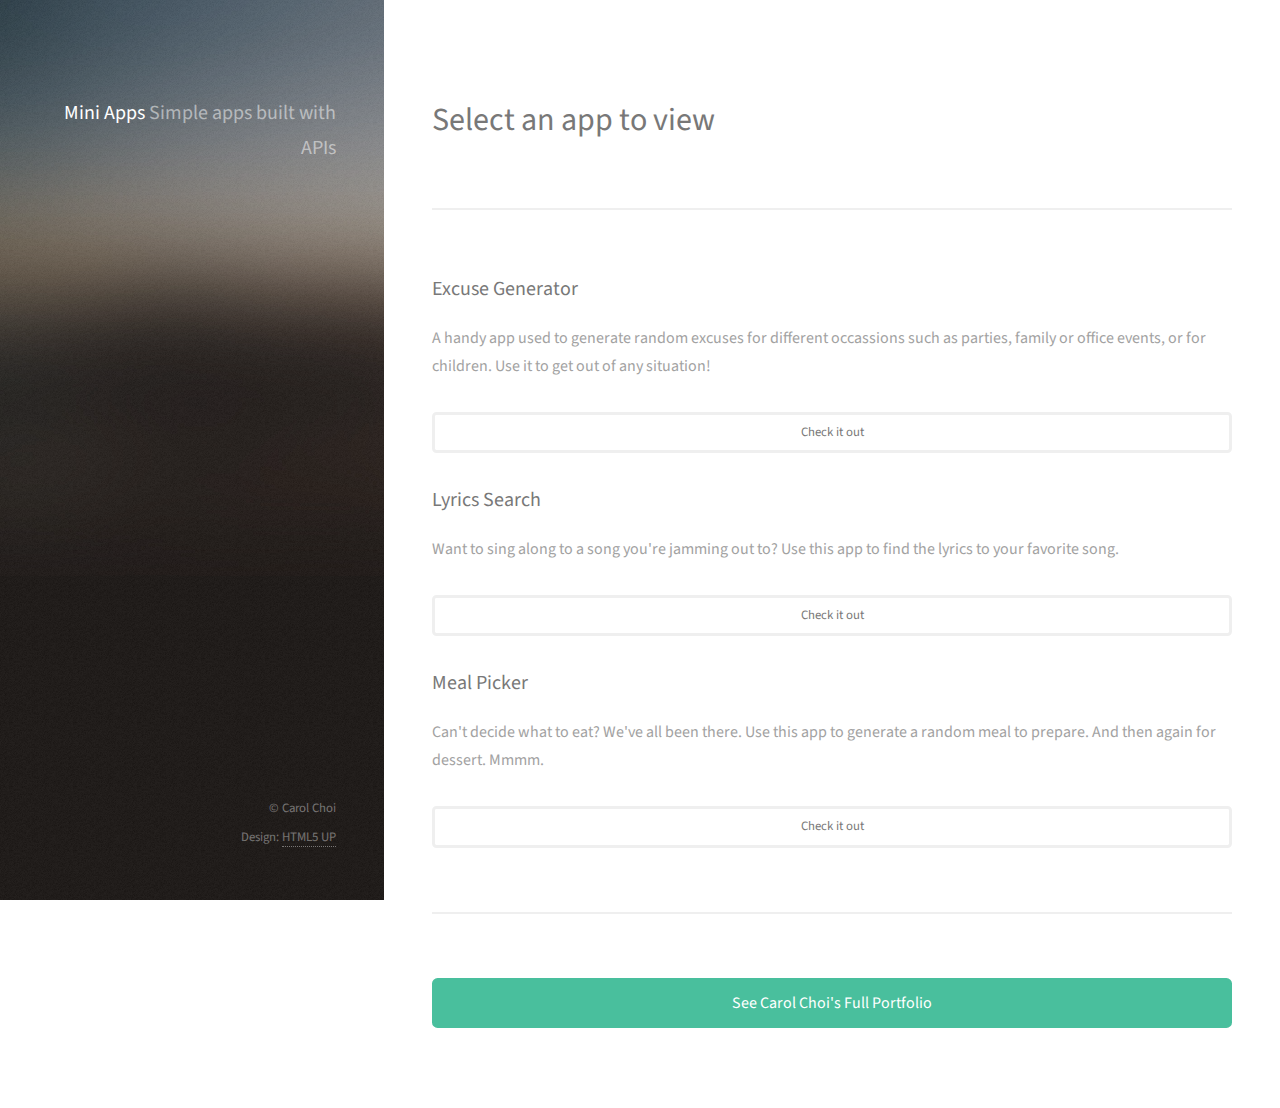
<file: index.html>
<!DOCTYPE HTML>
<!--
	Strata by HTML5 UP
	html5up.net | @ajlkn
	Free for personal and commercial use under the CCA 3.0 license (html5up.net/license)
-->
<html>
	<head>
		<title>Mini Apps</title>
		<meta charset="utf-8" />
		<meta name="viewport" content="width=device-width, initial-scale=1, user-scalable=no" />
		<link rel="stylesheet" href="assets/css/main.css" />
	</head>
	<body class="is-preload">

		<!-- Header -->
			<header id="header">
				<div class="inner">
					<!-- <a href="#" class="image avatar"><img src="images/avatar.jpg" alt="" /></a> -->
					<h1><strong>Mini Apps</strong><br />
						Simple apps built with APIs</h1>
				</div>
			</header>

		<!-- Main -->
			<div id="main">

				<!-- One -->
					<section id="one">
						<header class="major">
							<h2>Select an app to view</h2>
						</header>
					</section>

				<!-- Two -->
					<section id="two">
						<div class="two">
							<header>
								<h3>Excuse Generator</h3>
							</header>
							<p>A handy app used to generate random excuses for different occassions such as parties, family or office events, or for children. Use it to get out of any situation!</p>
							
							<ul class="actions fit">
								<li><a href="excuse-generator.html" class="button small fit">Check it out</a></li>
							</ul>

							<header>
								<h3>Lyrics Search</h3>
							</header>
							<p>Want to sing along to a song you're jamming out to? Use this app to find the lyrics to your favorite song.</p>
							
							<ul class="actions fit">
								<li><a href="lyrics-search.html" class="button small fit">Check it out</a></li>
							</ul>

							<header>
								<h3>Meal Picker</h3>
							</header>
							<p>Can't decide what to eat? We've all been there. Use this app to generate a random meal to prepare. And then again for dessert. Mmmm.</p>
							
							<ul class="actions fit">
								<li><a href="meal-picker.html" class="button small fit">Check it out</a></li>
							</ul>
							
							<!-- <article class="col-6 col-12-xsmall work-item">
								<a href="images/fulls/01.jpg" class="image fit thumb"><img src="images/thumbs/01.jpg" alt="" /></a>
								<h3>Magna sed consequat tempus</h3>
								<p>Lorem ipsum dolor sit amet nisl sed nullam feugiat.</p>
							</article>
							<article class="col-6 col-12-xsmall work-item">
								<a href="images/fulls/02.jpg" class="image fit thumb"><img src="images/thumbs/02.jpg" alt="" /></a>
								<h3>Ultricies lacinia interdum</h3>
								<p>Lorem ipsum dolor sit amet nisl sed nullam feugiat.</p>
							</article>
							<article class="col-6 col-12-xsmall work-item">
								<a href="images/fulls/03.jpg" class="image fit thumb"><img src="images/thumbs/03.jpg" alt="" /></a>
								<h3>Tortor metus commodo</h3>
								<p>Lorem ipsum dolor sit amet nisl sed nullam feugiat.</p>
							</article>
							<article class="col-6 col-12-xsmall work-item">
								<a href="images/fulls/04.jpg" class="image fit thumb"><img src="images/thumbs/04.jpg" alt="" /></a>
								<h3>Quam neque phasellus</h3>
								<p>Lorem ipsum dolor sit amet nisl sed nullam feugiat.</p>
							</article>
							<article class="col-6 col-12-xsmall work-item">
								<a href="images/fulls/05.jpg" class="image fit thumb"><img src="images/thumbs/05.jpg" alt="" /></a>
								<h3>Nunc enim commodo aliquet</h3>
								<p>Lorem ipsum dolor sit amet nisl sed nullam feugiat.</p>
							</article>
							<article class="col-6 col-12-xsmall work-item">
								<a href="images/fulls/06.jpg" class="image fit thumb"><img src="images/thumbs/06.jpg" alt="" /></a>
								<h3>Risus ornare lacinia</h3>
								<p>Lorem ipsum dolor sit amet nisl sed nullam feugiat.</p>
							</article> -->
						</div>
						
					</section>

				<!-- Three -->
					<section id="three">
						<ul class="actions fit">
							<li><a href="https://carolchoi.netlify.app/" class="button primary fit">See Carol Choi's Full Portfolio</a></li>
						</ul>

						<!-- <h2>Get In Touch</h2>
						<p>Accumsan pellentesque commodo blandit enim arcu non at amet id arcu magna. Accumsan orci faucibus id eu lorem semper nunc nisi lorem vulputate lorem neque lorem ipsum dolor.</p>
						<div class="row">
							<div class="col-8 col-12-small">
								<form method="post" action="#">
									<div class="row gtr-uniform gtr-50">
										<div class="col-6 col-12-xsmall"><input type="text" name="name" id="name" placeholder="Name" /></div>
										<div class="col-6 col-12-xsmall"><input type="email" name="email" id="email" placeholder="Email" /></div>
										<div class="col-12"><textarea name="message" id="message" placeholder="Message" rows="4"></textarea></div>
									</div>
								</form>
								<ul class="actions">
									<li><input type="submit" value="Send Message" /></li>
								</ul>
							</div>
							<div class="col-4 col-12-small">
								<ul class="labeled-icons">
									<li>
										<h3 class="icon solid fa-home"><span class="label">Address</span></h3>
										1234 Somewhere Rd.<br />
										Nashville, TN 00000<br />
										United States
									</li>
									<li>
										<h3 class="icon solid fa-mobile-alt"><span class="label">Phone</span></h3>
										000-000-0000
									</li>
									<li>
										<h3 class="icon solid fa-envelope"><span class="label">Email</span></h3>
										<a href="#">hello@untitled.tld</a>
									</li>
								</ul>
							</div>
						</div> -->
					</section>

				<!-- Four -->
				
					<!-- <section id="four">
						<h2>Elements</h2>

						<section>
							<h4>Text</h4>
							<p>This is <b>bold</b> and this is <strong>strong</strong>. This is <i>italic</i> and this is <em>emphasized</em>.
							This is <sup>superscript</sup> text and this is <sub>subscript</sub> text.
							This is <u>underlined</u> and this is code: <code>for (;;) { ... }</code>. Finally, <a href="#">this is a link</a>.</p>
							<hr />
							<header>
								<h4>Heading with a Subtitle</h4>
								<p>Lorem ipsum dolor sit amet nullam id egestas urna aliquam</p>
							</header>
							<p>Nunc lacinia ante nunc ac lobortis. Interdum adipiscing gravida odio porttitor sem non mi integer non faucibus ornare mi ut ante amet placerat aliquet. Volutpat eu sed ante lacinia sapien lorem accumsan varius montes viverra nibh in adipiscing blandit tempus accumsan.</p>
							<header>
								<h5>Heading with a Subtitle</h5>
								<p>Lorem ipsum dolor sit amet nullam id egestas urna aliquam</p>
							</header>
							<p>Nunc lacinia ante nunc ac lobortis. Interdum adipiscing gravida odio porttitor sem non mi integer non faucibus ornare mi ut ante amet placerat aliquet. Volutpat eu sed ante lacinia sapien lorem accumsan varius montes viverra nibh in adipiscing blandit tempus accumsan.</p>
							<hr />
							<h2>Heading Level 2</h2>
							<h3>Heading Level 3</h3>
							<h4>Heading Level 4</h4>
							<h5>Heading Level 5</h5>
							<h6>Heading Level 6</h6>
							<hr />
							<h5>Blockquote</h5>
							<blockquote>Fringilla nisl. Donec accumsan interdum nisi, quis tincidunt felis sagittis eget tempus euismod. Vestibulum ante ipsum primis in faucibus vestibulum. Blandit adipiscing eu felis iaculis volutpat ac adipiscing accumsan faucibus. Vestibulum ante ipsum primis in faucibus lorem ipsum dolor sit amet nullam adipiscing eu felis.</blockquote>
							<h5>Preformatted</h5>
							<pre><code>i = 0;

while (!deck.isInOrder()) {
print 'Iteration ' + i;
deck.shuffle();
i++;
}

print 'It took ' + i + ' iterations to sort the deck.';</code></pre>
						</section>

						<section>
							<h4>Lists</h4>
							<div class="row">
								<div class="col-6 col-12-xsmall">
									<h5>Unordered</h5>
									<ul>
										<li>Dolor pulvinar etiam magna etiam.</li>
										<li>Sagittis adipiscing lorem eleifend.</li>
										<li>Felis enim feugiat dolore viverra.</li>
									</ul>
									<h5>Alternate</h5>
									<ul class="alt">
										<li>Dolor pulvinar etiam magna etiam.</li>
										<li>Sagittis adipiscing lorem eleifend.</li>
										<li>Felis enim feugiat dolore viverra.</li>
									</ul>
								</div>
								<div class="col-6 col-12-xsmall">
									<h5>Ordered</h5>
									<ol>
										<li>Dolor pulvinar etiam magna etiam.</li>
										<li>Etiam vel felis at lorem sed viverra.</li>
										<li>Felis enim feugiat dolore viverra.</li>
										<li>Dolor pulvinar etiam magna etiam.</li>
										<li>Etiam vel felis at lorem sed viverra.</li>
										<li>Felis enim feugiat dolore viverra.</li>
									</ol>
									<h5>Icons</h5>
									<ul class="icons">
										<li><a href="#" class="icon brands fa-twitter"><span class="label">Twitter</span></a></li>
										<li><a href="#" class="icon brands fa-facebook-f"><span class="label">Facebook</span></a></li>
										<li><a href="#" class="icon brands fa-instagram"><span class="label">Instagram</span></a></li>
										<li><a href="#" class="icon brands fa-github"><span class="label">Github</span></a></li>
										<li><a href="#" class="icon brands fa-dribbble"><span class="label">Dribbble</span></a></li>
										<li><a href="#" class="icon brands fa-tumblr"><span class="label">Tumblr</span></a></li>
									</ul>
								</div>
							</div>
							<h5>Actions</h5>
							<ul class="actions">
								<li><a href="#" class="button primary">Default</a></li>
								<li><a href="#" class="button">Default</a></li>
							</ul>
							<ul class="actions small">
								<li><a href="#" class="button primary small">Small</a></li>
								<li><a href="#" class="button small">Small</a></li>
							</ul>
							<div class="row">
								<div class="col-6 col-12-small">
									<ul class="actions stacked">
										<li><a href="#" class="button primary">Default</a></li>
										<li><a href="#" class="button">Default</a></li>
									</ul>
								</div>
								<div class="col-6 col-12-small">
									<ul class="actions stacked">
										<li><a href="#" class="button primary small">Small</a></li>
										<li><a href="#" class="button small">Small</a></li>
									</ul>
								</div>
								<div class="col-6 col-12-small">
									<ul class="actions stacked">
										<li><a href="#" class="button primary fit">Default</a></li>
										<li><a href="#" class="button fit">Default</a></li>
									</ul>
								</div>
								<div class="col-6 col-12-small">
									<ul class="actions stacked">
										<li><a href="#" class="button primary small fit">Small</a></li>
										<li><a href="#" class="button small fit">Small</a></li>
									</ul>
								</div>
							</div>
						</section>

						<section>
							<h4>Table</h4>
							<h5>Default</h5>
							<div class="table-wrapper">
								<table>
									<thead>
										<tr>
											<th>Name</th>
											<th>Description</th>
											<th>Price</th>
										</tr>
									</thead>
									<tbody>
										<tr>
											<td>Item One</td>
											<td>Ante turpis integer aliquet porttitor.</td>
											<td>29.99</td>
										</tr>
										<tr>
											<td>Item Two</td>
											<td>Vis ac commodo adipiscing arcu aliquet.</td>
											<td>19.99</td>
										</tr>
										<tr>
											<td>Item Three</td>
											<td> Morbi faucibus arcu accumsan lorem.</td>
											<td>29.99</td>
										</tr>
										<tr>
											<td>Item Four</td>
											<td>Vitae integer tempus condimentum.</td>
											<td>19.99</td>
										</tr>
										<tr>
											<td>Item Five</td>
											<td>Ante turpis integer aliquet porttitor.</td>
											<td>29.99</td>
										</tr>
									</tbody>
									<tfoot>
										<tr>
											<td colspan="2"></td>
											<td>100.00</td>
										</tr>
									</tfoot>
								</table>
							</div>

							<h5>Alternate</h5>
							<div class="table-wrapper">
								<table class="alt">
									<thead>
										<tr>
											<th>Name</th>
											<th>Description</th>
											<th>Price</th>
										</tr>
									</thead>
									<tbody>
										<tr>
											<td>Item One</td>
											<td>Ante turpis integer aliquet porttitor.</td>
											<td>29.99</td>
										</tr>
										<tr>
											<td>Item Two</td>
											<td>Vis ac commodo adipiscing arcu aliquet.</td>
											<td>19.99</td>
										</tr>
										<tr>
											<td>Item Three</td>
											<td> Morbi faucibus arcu accumsan lorem.</td>
											<td>29.99</td>
										</tr>
										<tr>
											<td>Item Four</td>
											<td>Vitae integer tempus condimentum.</td>
											<td>19.99</td>
										</tr>
										<tr>
											<td>Item Five</td>
											<td>Ante turpis integer aliquet porttitor.</td>
											<td>29.99</td>
										</tr>
									</tbody>
									<tfoot>
										<tr>
											<td colspan="2"></td>
											<td>100.00</td>
										</tr>
									</tfoot>
								</table>
							</div>
						</section>

						<section>
							<h4>Buttons</h4>
							<ul class="actions">
								<li><a href="#" class="button primary">Primary</a></li>
								<li><a href="#" class="button">Default</a></li>
							</ul>
							<ul class="actions">
								<li><a href="#" class="button large">Large</a></li>
								<li><a href="#" class="button">Default</a></li>
								<li><a href="#" class="button small">Small</a></li>
							</ul>
							<ul class="actions fit">
								<li><a href="#" class="button primary fit">Fit</a></li>
								<li><a href="#" class="button fit">Fit</a></li>
							</ul>
							<ul class="actions fit small">
								<li><a href="#" class="button primary fit small">Fit + Small</a></li>
								<li><a href="#" class="button fit small">Fit + Small</a></li>
							</ul>
							<ul class="actions">
								<li><a href="#" class="button primary icon solid fa-download">Icon</a></li>
								<li><a href="#" class="button icon solid fa-download">Icon</a></li>
							</ul>
							<ul class="actions">
								<li><span class="button primary disabled">Primary</span></li>
								<li><span class="button disabled">Default</span></li>
							</ul>
						</section>

						<section>
							<h4>Form</h4>
							<form method="post" action="#">
								<div class="row gtr-uniform gtr-50">
									<div class="col-6 col-12-xsmall">
										<input type="text" name="demo-name" id="demo-name" value="" placeholder="Name" />
									</div>
									<div class="col-6 col-12-xsmall">
										<input type="email" name="demo-email" id="demo-email" value="" placeholder="Email" />
									</div>
									<div class="col-12">
										<select name="demo-category" id="demo-category">
											<option value="">- Category -</option>
											<option value="1">Manufacturing</option>
											<option value="1">Shipping</option>
											<option value="1">Administration</option>
											<option value="1">Human Resources</option>
										</select>
									</div>
									<div class="col-4 col-12-small">
										<input type="radio" id="demo-priority-low" name="demo-priority" checked>
										<label for="demo-priority-low">Low Priority</label>
									</div>
									<div class="col-4 col-12-small">
										<input type="radio" id="demo-priority-normal" name="demo-priority">
										<label for="demo-priority-normal">Normal Priority</label>
									</div>
									<div class="col-4 col-12-small">
										<input type="radio" id="demo-priority-high" name="demo-priority">
										<label for="demo-priority-high">High Priority</label>
									</div>
									<div class="col-6 col-12-small">
										<input type="checkbox" id="demo-copy" name="demo-copy">
										<label for="demo-copy">Email me a copy of this message</label>
									</div>
									<div class="col-6 col-12-small">
										<input type="checkbox" id="demo-human" name="demo-human" checked>
										<label for="demo-human">I am a human and not a robot</label>
									</div>
									<div class="col-12">
										<textarea name="demo-message" id="demo-message" placeholder="Enter your message" rows="6"></textarea>
									</div>
									<div class="col-12">
										<ul class="actions">
											<li><input type="submit" value="Send Message" class="primary" /></li>
											<li><input type="reset" value="Reset" /></li>
										</ul>
									</div>
								</div>
							</form>
						</section>

						<section>
							<h4>Image</h4>
							<h5>Fit</h5>
							<div class="box alt">
								<div class="row gtr-50 gtr-uniform">
									<div class="col-12"><span class="image fit"><img src="images/fulls/05.jpg" alt="" /></span></div>
									<div class="col-4"><span class="image fit"><img src="images/thumbs/01.jpg" alt="" /></span></div>
									<div class="col-4"><span class="image fit"><img src="images/thumbs/02.jpg" alt="" /></span></div>
									<div class="col-4"><span class="image fit"><img src="images/thumbs/03.jpg" alt="" /></span></div>
									<div class="col-4"><span class="image fit"><img src="images/thumbs/04.jpg" alt="" /></span></div>
									<div class="col-4"><span class="image fit"><img src="images/thumbs/05.jpg" alt="" /></span></div>
									<div class="col-4"><span class="image fit"><img src="images/thumbs/06.jpg" alt="" /></span></div>
									<div class="col-4"><span class="image fit"><img src="images/thumbs/03.jpg" alt="" /></span></div>
									<div class="col-4"><span class="image fit"><img src="images/thumbs/02.jpg" alt="" /></span></div>
									<div class="col-4"><span class="image fit"><img src="images/thumbs/01.jpg" alt="" /></span></div>
								</div>
							</div>
							<h5>Left &amp; Right</h5>
							<p><span class="image left"><img src="images/avatar.jpg" alt="" /></span>Fringilla nisl. Donec accumsan interdum nisi, quis tincidunt felis sagittis eget. tempus euismod. Vestibulum ante ipsum primis in faucibus vestibulum. Blandit adipiscing eu felis iaculis volutpat ac adipiscing accumsan eu faucibus. Integer ac pellentesque praesent tincidunt felis sagittis eget. tempus euismod. Vestibulum ante ipsum primis in faucibus vestibulum. Blandit adipiscing eu felis iaculis volutpat ac adipiscing accumsan eu faucibus. Integer ac pellentesque praesent. Donec accumsan interdum nisi, quis tincidunt felis sagittis eget. tempus euismod. Vestibulum ante ipsum primis in faucibus vestibulum. Blandit adipiscing eu felis iaculis volutpat ac adipiscing accumsan eu faucibus. Integer ac pellentesque praesent tincidunt felis sagittis eget. tempus euismod. Vestibulum ante ipsum primis in faucibus vestibulum. Blandit adipiscing eu felis iaculis volutpat ac adipiscing accumsan eu faucibus. Integer ac pellentesque praesent.</p>
							<p><span class="image right"><img src="images/avatar.jpg" alt="" /></span>Fringilla nisl. Donec accumsan interdum nisi, quis tincidunt felis sagittis eget. tempus euismod. Vestibulum ante ipsum primis in faucibus vestibulum. Blandit adipiscing eu felis iaculis volutpat ac adipiscing accumsan eu faucibus. Integer ac pellentesque praesent tincidunt felis sagittis eget. tempus euismod. Vestibulum ante ipsum primis in faucibus vestibulum. Blandit adipiscing eu felis iaculis volutpat ac adipiscing accumsan eu faucibus. Integer ac pellentesque praesent. Donec accumsan interdum nisi, quis tincidunt felis sagittis eget. tempus euismod. Vestibulum ante ipsum primis in faucibus vestibulum. Blandit adipiscing eu felis iaculis volutpat ac adipiscing accumsan eu faucibus. Integer ac pellentesque praesent tincidunt felis sagittis eget. tempus euismod. Vestibulum ante ipsum primis in faucibus vestibulum. Blandit adipiscing eu felis iaculis volutpat ac adipiscing accumsan eu faucibus. Integer ac pellentesque praesent.</p>
						</section>

					</section> -->
				

			</div>

		<!-- Footer -->
			<footer id="footer">
				<div class="inner">
					<!-- <ul class="icons">
						<li><a href="#" class="icon brands fa-twitter"><span class="label">Twitter</span></a></li>
						<li><a href="#" class="icon brands fa-github"><span class="label">Github</span></a></li>
						<li><a href="#" class="icon brands fa-dribbble"><span class="label">Dribbble</span></a></li>
						<li><a href="#" class="icon solid fa-envelope"><span class="label">Email</span></a></li>
					</ul> -->
					<ul class="copyright">
						<li>&copy; Carol Choi</li><li>Design: <a href="http://html5up.net">HTML5 UP</a></li>
					</ul>
				</div>
			</footer>

		<!-- Scripts -->
			<script src="assets/js/jquery.min.js"></script>
			<script src="assets/js/jquery.poptrox.min.js"></script>
			<script src="assets/js/browser.min.js"></script>
			<script src="assets/js/breakpoints.min.js"></script>
			<script src="assets/js/util.js"></script>
			<script src="assets/js/main.js"></script>

	</body>
</html>
</file>
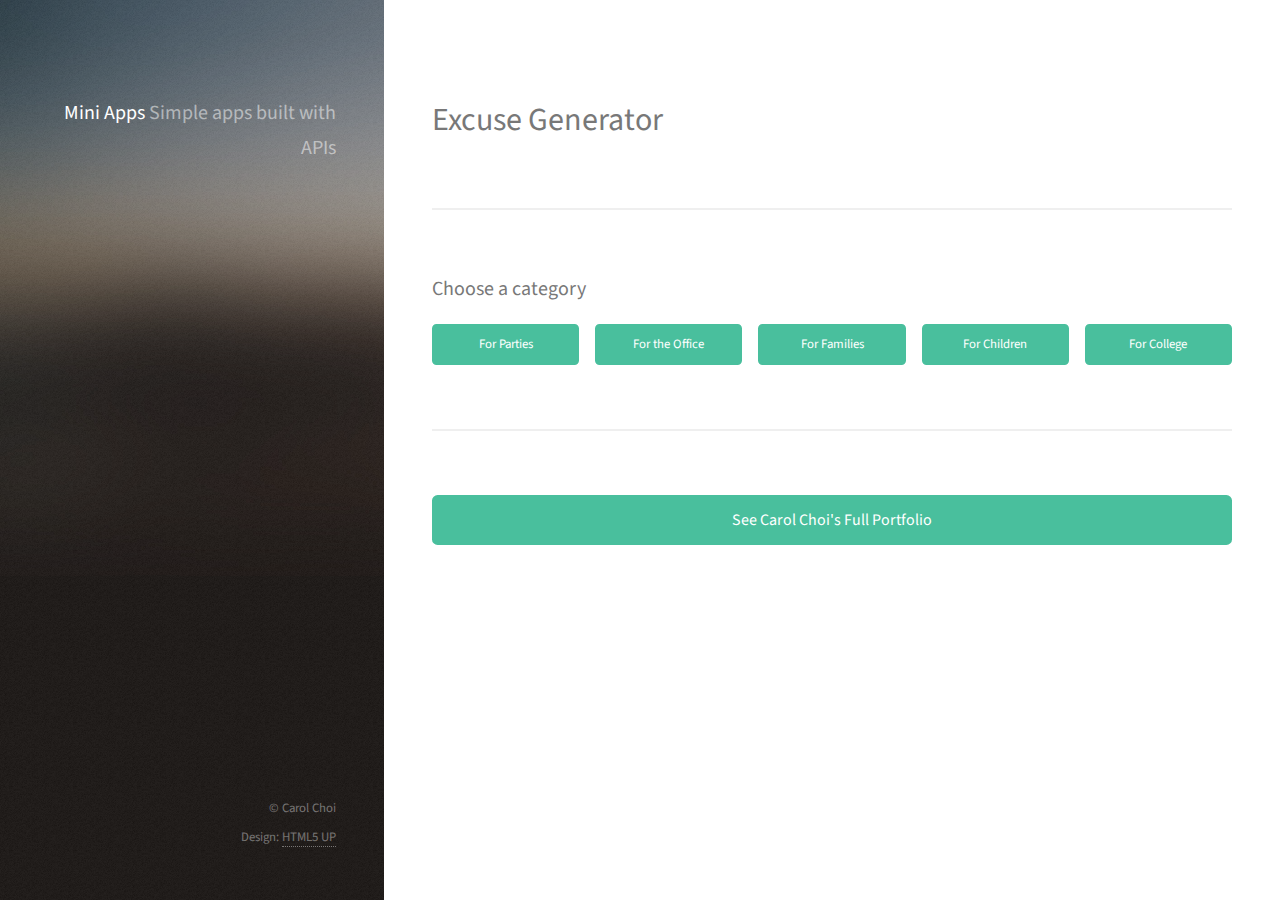
<file: excuse-generator.html>
<!DOCTYPE HTML>
<!--
	Strata by HTML5 UP
	html5up.net | @ajlkn
	Free for personal and commercial use under the CCA 3.0 license (html5up.net/license)
-->
<html>
	<head>
		<title>Mini Apps: Excuse Generator</title>
		<meta charset="utf-8" />
		<meta name="viewport" content="width=device-width, initial-scale=1, user-scalable=no" />
		<link rel="stylesheet" href="assets/css/main.css" />
	</head>
	<body class="is-preload">

		<!-- Header -->
			<header id="header">
				<div class="inner">
					<h1><strong>Mini Apps</strong><br />
						Simple apps built with APIs</h1>
				</div>
			</header>

		<!-- Main -->
			<div id="main">

				<!-- One -->
					<section id="one">
						<header class="major">
							<h2>Excuse Generator</h2>
						</header>
					</section>

				<!-- Two -->
					<section id="two">
                        <div class="two">
                            <h3>Choose a category</h3>
                            <ul class="actions fit">
                                <li><button id="party" type="button" name="button" class="button primary small fit">For Parties</button></li>
                                <li><button id="office" type="button" name="button" class="button primary small fit">For the Office</button></li>
                                <li><button id="family" type="button" name="button" class="button primary small fit">For Families</button></li>
                                <li><button id="children" type="button" name="button" class="button primary small fit">For Children</button></li>
                                <li><button id="college" type="button" name="button" class="button primary small fit">For College</button></li>
                            </ul>
                            
                            <p id="excuse"></p>
						</div>
						
					</section>

				<!-- Three -->
					<section id="three">
						<ul class="actions fit">
							<li><a href="https://carolchoi.netlify.app/" class="button primary fit">See Carol Choi's Full Portfolio</a></li>
						</ul>

						<!-- <h2>Get In Touch</h2>
						<p>Accumsan pellentesque commodo blandit enim arcu non at amet id arcu magna. Accumsan orci faucibus id eu lorem semper nunc nisi lorem vulputate lorem neque lorem ipsum dolor.</p>
						<div class="row">
							<div class="col-8 col-12-small">
								<form method="post" action="#">
									<div class="row gtr-uniform gtr-50">
										<div class="col-6 col-12-xsmall"><input type="text" name="name" id="name" placeholder="Name" /></div>
										<div class="col-6 col-12-xsmall"><input type="email" name="email" id="email" placeholder="Email" /></div>
										<div class="col-12"><textarea name="message" id="message" placeholder="Message" rows="4"></textarea></div>
									</div>
								</form>
								<ul class="actions">
									<li><input type="submit" value="Send Message" /></li>
								</ul>
							</div>
							<div class="col-4 col-12-small">
								<ul class="labeled-icons">
									<li>
										<h3 class="icon solid fa-home"><span class="label">Address</span></h3>
										1234 Somewhere Rd.<br />
										Nashville, TN 00000<br />
										United States
									</li>
									<li>
										<h3 class="icon solid fa-mobile-alt"><span class="label">Phone</span></h3>
										000-000-0000
									</li>
									<li>
										<h3 class="icon solid fa-envelope"><span class="label">Email</span></h3>
										<a href="#">hello@untitled.tld</a>
									</li>
								</ul>
							</div>
						</div> -->
					</section>
			</div>

		<!-- Footer -->
			<footer id="footer">
				<div class="inner">
					<ul class="copyright">
						<li>&copy; Carol Choi</li><li>Design: <a href="http://html5up.net">HTML5 UP</a></li>
					</ul>
				</div>
			</footer>

		<!-- Scripts -->
			<script src="assets/js/jquery.min.js"></script>
			<script src="assets/js/jquery.poptrox.min.js"></script>
			<script src="assets/js/browser.min.js"></script>
			<script src="assets/js/breakpoints.min.js"></script>
			<script src="assets/js/util.js"></script>
			<script src="assets/js/main.js"></script>
            <script type="text/javascript" src="js/excuse-generator.js"></script>

	</body>
</html>
</file>
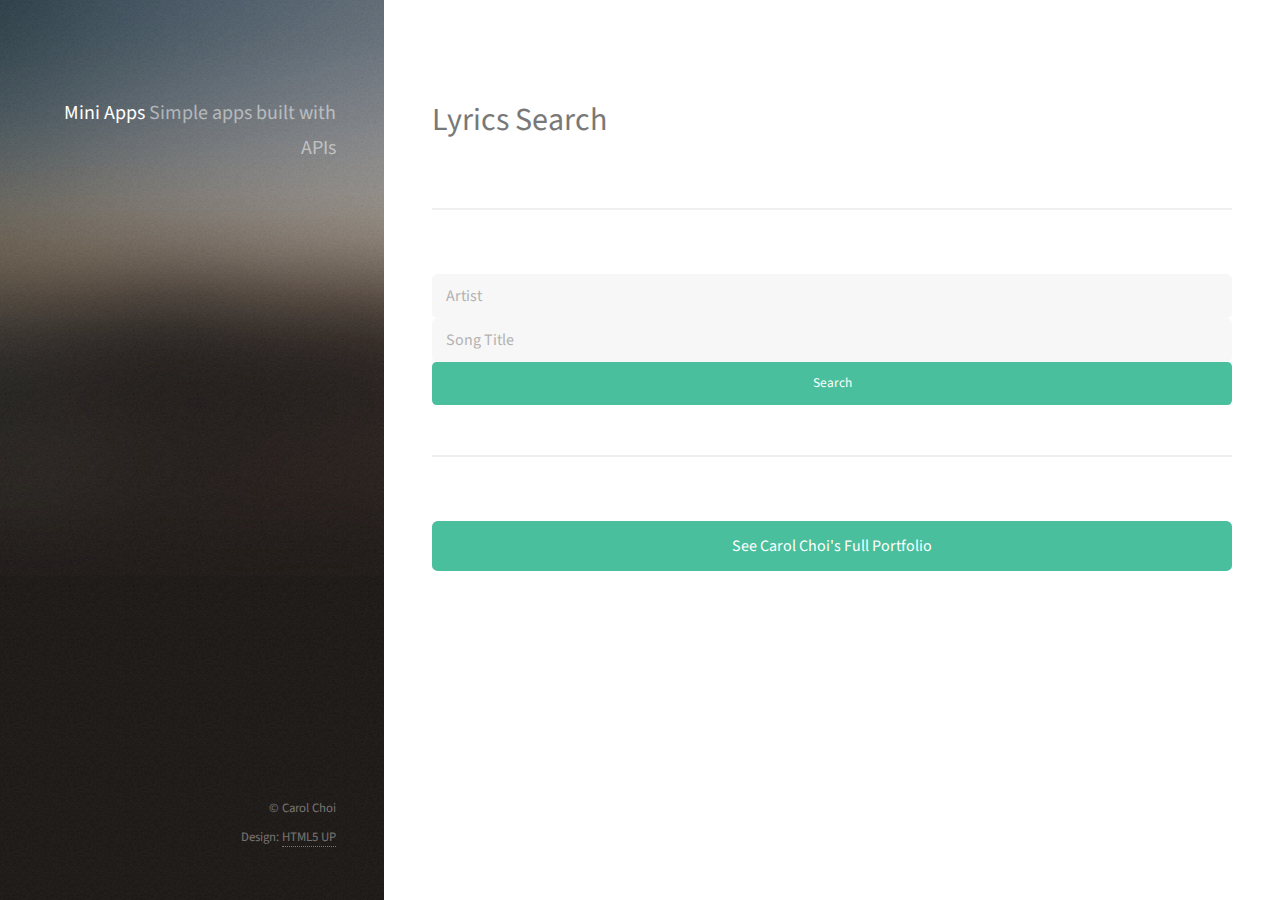
<file: lyrics-search.html>
<!DOCTYPE HTML>
<!--
	Strata by HTML5 UP
	html5up.net | @ajlkn
	Free for personal and commercial use under the CCA 3.0 license (html5up.net/license)
-->
<html>
	<head>
		<title>Mini Apps: Lyrics Search</title>
		<meta charset="utf-8" />
		<meta name="viewport" content="width=device-width, initial-scale=1, user-scalable=no" />
		<link rel="stylesheet" href="assets/css/main.css" />
	</head>
	<body class="is-preload">

		<!-- Header -->
			<header id="header">
				<div class="inner">
					<h1><strong>Mini Apps</strong><br />
						Simple apps built with APIs</h1>
				</div>
			</header>

		<!-- Main -->
			<div id="main">

				<!-- One -->
					<section id="one">
						<header class="major">
							<h2>Lyrics Search</h2>
						</header>
					</section>

				<!-- Two -->
					<section id="two">
                        <div class="two">
                            <input id="artist" type="text" name="" placeholder="Artist">
                            <input id="title" type="text" name="" placeholder="Song Title">
                            <ul class="actions fit">
                                <li><button type="button" name="button" class="button primary fit">Search</button></li>
                            </ul>                        
                            
						<header>
                        	<h3></h3>
							<p></p>
						</header>
                        <p id="lyrics"></p>
						</div>
						
					</section>

				<!-- Three -->
					<section id="three">
						<ul class="actions fit">
							<li><a href="https://carolchoi.netlify.app/" class="button primary fit">See Carol Choi's Full Portfolio</a></li>
						</ul>
					</section>
			</div>

		<!-- Footer -->
			<footer id="footer">
				<div class="inner">
					<ul class="copyright">
						<li>&copy; Carol Choi</li><li>Design: <a href="http://html5up.net">HTML5 UP</a></li>
					</ul>
				</div>
			</footer>

		<!-- Scripts -->
			<script src="assets/js/jquery.min.js"></script>
			<script src="assets/js/jquery.poptrox.min.js"></script>
			<script src="assets/js/browser.min.js"></script>
			<script src="assets/js/breakpoints.min.js"></script>
			<script src="assets/js/util.js"></script>
			<script src="assets/js/main.js"></script>
            <script type="text/javascript" src="js/lyrics-search.js"></script>

	</body>
</html>
</file>
<file: assets/css/main.css>
@import url("fontawesome-all.min.css");
@import url("https://fonts.googleapis.com/css?family=Source+Sans+Pro:400,400italic");

/*
	Strata by HTML5 UP
	html5up.net | @ajlkn
	Free for personal and commercial use under the CCA 3.0 license (html5up.net/license)
*/

html, body, div, span, applet, object,
iframe, h1, h2, h3, h4, h5, h6, p, blockquote,
pre, a, abbr, acronym, address, big, cite,
code, del, dfn, em, img, ins, kbd, q, s, samp,
small, strike, strong, sub, sup, tt, var, b,
u, i, center, dl, dt, dd, ol, ul, li, fieldset,
form, label, legend, table, caption, tbody,
tfoot, thead, tr, th, td, article, aside,
canvas, details, embed, figure, figcaption,
footer, header, hgroup, menu, nav, output, ruby,
section, summary, time, mark, audio, video {
	margin: 0;
	padding: 0;
	border: 0;
	font-size: 100%;
	font: inherit;
	vertical-align: baseline;}

article, aside, details, figcaption, figure,
footer, header, hgroup, menu, nav, section {
	display: block;}

body {
	line-height: 1;
}

ol, ul {
	list-style: none;
}

blockquote, q {
	quotes: none;
}

	blockquote:before, blockquote:after, q:before, q:after {
		content: '';
		content: none;
	}

table {
	border-collapse: collapse;
	border-spacing: 0;
}

body {
	-webkit-text-size-adjust: none;
}

mark {
	background-color: transparent;
	color: inherit;
}

input::-moz-focus-inner {
	border: 0;
	padding: 0;
}

input, select, textarea {
	-moz-appearance: none;
	-webkit-appearance: none;
	-ms-appearance: none;
	appearance: none;
}

/* Basic */

	html {
		box-sizing: border-box;
	}

	*, *:before, *:after {
		box-sizing: inherit;
	}

	body {
		background: #fff;
	}

		body.is-preload *, body.is-preload *:before, body.is-preload *:after {
			-moz-animation: none !important;
			-webkit-animation: none !important;
			-ms-animation: none !important;
			animation: none !important;
			-moz-transition: none !important;
			-webkit-transition: none !important;
			-ms-transition: none !important;
			transition: none !important;
		}

	body, input, select, textarea {
		color: #a2a2a2;
		font-family: "Source Sans Pro", Helvetica, sans-serif;
		font-size: 16pt;
		font-weight: 400;
		line-height: 1.75em;
	}

	a {
		-moz-transition: color 0.2s ease-in-out, border-color 0.2s ease-in-out;
		-webkit-transition: color 0.2s ease-in-out, border-color 0.2s ease-in-out;
		-ms-transition: color 0.2s ease-in-out, border-color 0.2s ease-in-out;
		transition: color 0.2s ease-in-out, border-color 0.2s ease-in-out;
		border-bottom: dotted 1px;
		color: #49bf9d;
		text-decoration: none;
	}

		a:hover {
			border-bottom-color: transparent;
			color: #49bf9d !important;
			text-decoration: none;
		}

	strong, b {
		color: #787878;
		font-weight: 400;
	}

	em, i {
		font-style: italic;
	}

	p {
		margin: 0 0 2em 0;
	}

	h1, h2, h3, h4, h5, h6 {
		color: #787878;
		font-weight: 400;
		line-height: 1em;
		margin: 0 0 1em 0;
	}

		h1 a, h2 a, h3 a, h4 a, h5 a, h6 a {
			color: inherit;
			text-decoration: none;
		}

	h1 {
		font-size: 2em;
		line-height: 1.5em;
	}

	h2 {
		font-size: 1.5em;
		line-height: 1.5em;
	}

	h3 {
		font-size: 1.25em;
		line-height: 1.5em;
	}

	h4 {
		font-size: 1.1em;
		line-height: 1.5em;
	}

	h5 {
		font-size: 0.9em;
		line-height: 1.5em;
	}

	h6 {
		font-size: 0.7em;
		line-height: 1.5em;
	}

	sub {
		font-size: 0.8em;
		position: relative;
		top: 0.5em;
	}

	sup {
		font-size: 0.8em;
		position: relative;
		top: -0.5em;
	}

	hr {
		border: 0;
		border-bottom: solid 2px #efefef;
		margin: 2em 0;
	}

		hr.major {
			margin: 3em 0;
		}

	blockquote {
		border-left: solid 6px #efefef;
		font-style: italic;
		margin: 0 0 2em 0;
		padding: 0.5em 0 0.5em 1.5em;
	}

	code {
		background: #f7f7f7;
		border-radius: 0.35em;
		border: solid 2px #efefef;
		font-family: "Courier New", monospace;
		font-size: 0.9em;
		margin: 0 0.25em;
		padding: 0.25em 0.65em;
	}

	pre {
		-webkit-overflow-scrolling: touch;
		font-family: "Courier New", monospace;
		font-size: 0.9em;
		margin: 0 0 2em 0;
	}

		pre code {
			display: block;
			line-height: 1.75em;
			padding: 1em 1.5em;
			overflow-x: auto;
		}

	.align-left {
		text-align: left;
	}

	.align-center {
		text-align: center;
	}

	.align-right {
		text-align: right;
	}

/* Container */

	.container {
		margin: 0 auto;
		max-width: calc(100% - 4em);
		width: 100%;
	}

		.container.xsmall {
			width: 25%;
		}

		.container.small {
			width: 50%;
		}

		.container.medium {
			width: 75%;
		}

		.container.large {
			width: 125%;
		}

		.container.xlarge {
			width: 150%;
		}

		.container.max {
			width: 100%;
		}

		@media screen and (max-width: 980px) {

			.container {
				width: 100% !important;
				max-width: 100% !important;
			}

		}

		@media screen and (max-width: 480px) {

			.container {
				max-width: calc(100% - 3em);
			}

		}

/* Row */

	.row {
		display: flex;
		flex-wrap: wrap;
		box-sizing: border-box;
		align-items: stretch;
	}

		.row > * {
			box-sizing: border-box;
		}

		.row.gtr-uniform > * > :last-child {
			margin-bottom: 0;
		}

		.row.aln-left {
			justify-content: flex-start;
		}

		.row.aln-center {
			justify-content: center;
		}

		.row.aln-right {
			justify-content: flex-end;
		}

		.row.aln-top {
			align-items: flex-start;
		}

		.row.aln-middle {
			align-items: center;
		}

		.row.aln-bottom {
			align-items: flex-end;
		}

		.row > .imp {
			order: -1;
		}

		.row > .col-1 {
			width: 8.33333%;
		}

		.row > .off-1 {
			margin-left: 8.33333%;
		}

		.row > .col-2 {
			width: 16.66667%;
		}

		.row > .off-2 {
			margin-left: 16.66667%;
		}

		.row > .col-3 {
			width: 25%;
		}

		.row > .off-3 {
			margin-left: 25%;
		}

		.row > .col-4 {
			width: 33.33333%;
		}

		.row > .off-4 {
			margin-left: 33.33333%;
		}

		.row > .col-5 {
			width: 41.66667%;
		}

		.row > .off-5 {
			margin-left: 41.66667%;
		}

		.row > .col-6 {
			width: 50%;
		}

		.row > .off-6 {
			margin-left: 50%;
		}

		.row > .col-7 {
			width: 58.33333%;
		}

		.row > .off-7 {
			margin-left: 58.33333%;
		}

		.row > .col-8 {
			width: 66.66667%;
		}

		.row > .off-8 {
			margin-left: 66.66667%;
		}

		.row > .col-9 {
			width: 75%;
		}

		.row > .off-9 {
			margin-left: 75%;
		}

		.row > .col-10 {
			width: 83.33333%;
		}

		.row > .off-10 {
			margin-left: 83.33333%;
		}

		.row > .col-11 {
			width: 91.66667%;
		}

		.row > .off-11 {
			margin-left: 91.66667%;
		}

		.row > .col-12 {
			width: 100%;
		}

		.row > .off-12 {
			margin-left: 100%;
		}

		.row.gtr-0 {
			margin-top: 0;
			margin-left: 0em;
		}

			.row.gtr-0 > * {
				padding: 0 0 0 0em;
			}

			.row.gtr-0.gtr-uniform {
				margin-top: 0em;
			}

				.row.gtr-0.gtr-uniform > * {
					padding-top: 0em;
				}

		.row.gtr-25 {
			margin-top: 0;
			margin-left: -0.625em;
		}

			.row.gtr-25 > * {
				padding: 0 0 0 0.625em;
			}

			.row.gtr-25.gtr-uniform {
				margin-top: -0.625em;
			}

				.row.gtr-25.gtr-uniform > * {
					padding-top: 0.625em;
				}

		.row.gtr-50 {
			margin-top: 0;
			margin-left: -1.25em;
		}

			.row.gtr-50 > * {
				padding: 0 0 0 1.25em;
			}

			.row.gtr-50.gtr-uniform {
				margin-top: -1.25em;
			}

				.row.gtr-50.gtr-uniform > * {
					padding-top: 1.25em;
				}

		.row {
			margin-top: 0;
			margin-left: -2.5em;
		}

			.row > * {
				padding: 0 0 0 2.5em;
			}

			.row.gtr-uniform {
				margin-top: -2.5em;
			}

				.row.gtr-uniform > * {
					padding-top: 2.5em;
				}

		.row.gtr-150 {
			margin-top: 0;
			margin-left: -3.75em;
		}

			.row.gtr-150 > * {
				padding: 0 0 0 3.75em;
			}

			.row.gtr-150.gtr-uniform {
				margin-top: -3.75em;
			}

				.row.gtr-150.gtr-uniform > * {
					padding-top: 3.75em;
				}

		.row.gtr-200 {
			margin-top: 0;
			margin-left: -5em;
		}

			.row.gtr-200 > * {
				padding: 0 0 0 5em;
			}

			.row.gtr-200.gtr-uniform {
				margin-top: -5em;
			}

				.row.gtr-200.gtr-uniform > * {
					padding-top: 5em;
				}

		@media screen and (max-width: 1800px) {

			.row {
				display: flex;
				flex-wrap: wrap;
				box-sizing: border-box;
				align-items: stretch;
			}

				.row > * {
					box-sizing: border-box;
				}

				.row.gtr-uniform > * > :last-child {
					margin-bottom: 0;
				}

				.row.aln-left {
					justify-content: flex-start;
				}

				.row.aln-center {
					justify-content: center;
				}

				.row.aln-right {
					justify-content: flex-end;
				}

				.row.aln-top {
					align-items: flex-start;
				}

				.row.aln-middle {
					align-items: center;
				}

				.row.aln-bottom {
					align-items: flex-end;
				}

				.row > .imp-xlarge {
					order: -1;
				}

				.row > .col-1-xlarge {
					width: 8.33333%;
				}

				.row > .off-1-xlarge {
					margin-left: 8.33333%;
				}

				.row > .col-2-xlarge {
					width: 16.66667%;
				}

				.row > .off-2-xlarge {
					margin-left: 16.66667%;
				}

				.row > .col-3-xlarge {
					width: 25%;
				}

				.row > .off-3-xlarge {
					margin-left: 25%;
				}

				.row > .col-4-xlarge {
					width: 33.33333%;
				}

				.row > .off-4-xlarge {
					margin-left: 33.33333%;
				}

				.row > .col-5-xlarge {
					width: 41.66667%;
				}

				.row > .off-5-xlarge {
					margin-left: 41.66667%;
				}

				.row > .col-6-xlarge {
					width: 50%;
				}

				.row > .off-6-xlarge {
					margin-left: 50%;
				}

				.row > .col-7-xlarge {
					width: 58.33333%;
				}

				.row > .off-7-xlarge {
					margin-left: 58.33333%;
				}

				.row > .col-8-xlarge {
					width: 66.66667%;
				}

				.row > .off-8-xlarge {
					margin-left: 66.66667%;
				}

				.row > .col-9-xlarge {
					width: 75%;
				}

				.row > .off-9-xlarge {
					margin-left: 75%;
				}

				.row > .col-10-xlarge {
					width: 83.33333%;
				}

				.row > .off-10-xlarge {
					margin-left: 83.33333%;
				}

				.row > .col-11-xlarge {
					width: 91.66667%;
				}

				.row > .off-11-xlarge {
					margin-left: 91.66667%;
				}

				.row > .col-12-xlarge {
					width: 100%;
				}

				.row > .off-12-xlarge {
					margin-left: 100%;
				}

				.row.gtr-0 {
					margin-top: 0;
					margin-left: 0em;
				}

					.row.gtr-0 > * {
						padding: 0 0 0 0em;
					}

					.row.gtr-0.gtr-uniform {
						margin-top: 0em;
					}

						.row.gtr-0.gtr-uniform > * {
							padding-top: 0em;
						}

				.row.gtr-25 {
					margin-top: 0;
					margin-left: -0.625em;
				}

					.row.gtr-25 > * {
						padding: 0 0 0 0.625em;
					}

					.row.gtr-25.gtr-uniform {
						margin-top: -0.625em;
					}

						.row.gtr-25.gtr-uniform > * {
							padding-top: 0.625em;
						}

				.row.gtr-50 {
					margin-top: 0;
					margin-left: -1.25em;
				}

					.row.gtr-50 > * {
						padding: 0 0 0 1.25em;
					}

					.row.gtr-50.gtr-uniform {
						margin-top: -1.25em;
					}

						.row.gtr-50.gtr-uniform > * {
							padding-top: 1.25em;
						}

				.row {
					margin-top: 0;
					margin-left: -2.5em;
				}

					.row > * {
						padding: 0 0 0 2.5em;
					}

					.row.gtr-uniform {
						margin-top: -2.5em;
					}

						.row.gtr-uniform > * {
							padding-top: 2.5em;
						}

				.row.gtr-150 {
					margin-top: 0;
					margin-left: -3.75em;
				}

					.row.gtr-150 > * {
						padding: 0 0 0 3.75em;
					}

					.row.gtr-150.gtr-uniform {
						margin-top: -3.75em;
					}

						.row.gtr-150.gtr-uniform > * {
							padding-top: 3.75em;
						}

				.row.gtr-200 {
					margin-top: 0;
					margin-left: -5em;
				}

					.row.gtr-200 > * {
						padding: 0 0 0 5em;
					}

					.row.gtr-200.gtr-uniform {
						margin-top: -5em;
					}

						.row.gtr-200.gtr-uniform > * {
							padding-top: 5em;
						}

		}

		@media screen and (max-width: 1280px) {

			.row {
				display: flex;
				flex-wrap: wrap;
				box-sizing: border-box;
				align-items: stretch;
			}

				.row > * {
					box-sizing: border-box;
				}

				.row.gtr-uniform > * > :last-child {
					margin-bottom: 0;
				}

				.row.aln-left {
					justify-content: flex-start;
				}

				.row.aln-center {
					justify-content: center;
				}

				.row.aln-right {
					justify-content: flex-end;
				}

				.row.aln-top {
					align-items: flex-start;
				}

				.row.aln-middle {
					align-items: center;
				}

				.row.aln-bottom {
					align-items: flex-end;
				}

				.row > .imp-large {
					order: -1;
				}

				.row > .col-1-large {
					width: 8.33333%;
				}

				.row > .off-1-large {
					margin-left: 8.33333%;
				}

				.row > .col-2-large {
					width: 16.66667%;
				}

				.row > .off-2-large {
					margin-left: 16.66667%;
				}

				.row > .col-3-large {
					width: 25%;
				}

				.row > .off-3-large {
					margin-left: 25%;
				}

				.row > .col-4-large {
					width: 33.33333%;
				}

				.row > .off-4-large {
					margin-left: 33.33333%;
				}

				.row > .col-5-large {
					width: 41.66667%;
				}

				.row > .off-5-large {
					margin-left: 41.66667%;
				}

				.row > .col-6-large {
					width: 50%;
				}

				.row > .off-6-large {
					margin-left: 50%;
				}

				.row > .col-7-large {
					width: 58.33333%;
				}

				.row > .off-7-large {
					margin-left: 58.33333%;
				}

				.row > .col-8-large {
					width: 66.66667%;
				}

				.row > .off-8-large {
					margin-left: 66.66667%;
				}

				.row > .col-9-large {
					width: 75%;
				}

				.row > .off-9-large {
					margin-left: 75%;
				}

				.row > .col-10-large {
					width: 83.33333%;
				}

				.row > .off-10-large {
					margin-left: 83.33333%;
				}

				.row > .col-11-large {
					width: 91.66667%;
				}

				.row > .off-11-large {
					margin-left: 91.66667%;
				}

				.row > .col-12-large {
					width: 100%;
				}

				.row > .off-12-large {
					margin-left: 100%;
				}

				.row.gtr-0 {
					margin-top: 0;
					margin-left: 0em;
				}

					.row.gtr-0 > * {
						padding: 0 0 0 0em;
					}

					.row.gtr-0.gtr-uniform {
						margin-top: 0em;
					}

						.row.gtr-0.gtr-uniform > * {
							padding-top: 0em;
						}

				.row.gtr-25 {
					margin-top: 0;
					margin-left: -0.5em;
				}

					.row.gtr-25 > * {
						padding: 0 0 0 0.5em;
					}

					.row.gtr-25.gtr-uniform {
						margin-top: -0.5em;
					}

						.row.gtr-25.gtr-uniform > * {
							padding-top: 0.5em;
						}

				.row.gtr-50 {
					margin-top: 0;
					margin-left: -1em;
				}

					.row.gtr-50 > * {
						padding: 0 0 0 1em;
					}

					.row.gtr-50.gtr-uniform {
						margin-top: -1em;
					}

						.row.gtr-50.gtr-uniform > * {
							padding-top: 1em;
						}

				.row {
					margin-top: 0;
					margin-left: -2em;
				}

					.row > * {
						padding: 0 0 0 2em;
					}

					.row.gtr-uniform {
						margin-top: -2em;
					}

						.row.gtr-uniform > * {
							padding-top: 2em;
						}

				.row.gtr-150 {
					margin-top: 0;
					margin-left: -3em;
				}

					.row.gtr-150 > * {
						padding: 0 0 0 3em;
					}

					.row.gtr-150.gtr-uniform {
						margin-top: -3em;
					}

						.row.gtr-150.gtr-uniform > * {
							padding-top: 3em;
						}

				.row.gtr-200 {
					margin-top: 0;
					margin-left: -4em;
				}

					.row.gtr-200 > * {
						padding: 0 0 0 4em;
					}

					.row.gtr-200.gtr-uniform {
						margin-top: -4em;
					}

						.row.gtr-200.gtr-uniform > * {
							padding-top: 4em;
						}

		}

		@media screen and (max-width: 980px) {

			.row {
				display: flex;
				flex-wrap: wrap;
				box-sizing: border-box;
				align-items: stretch;
			}

				.row > * {
					box-sizing: border-box;
				}

				.row.gtr-uniform > * > :last-child {
					margin-bottom: 0;
				}

				.row.aln-left {
					justify-content: flex-start;
				}

				.row.aln-center {
					justify-content: center;
				}

				.row.aln-right {
					justify-content: flex-end;
				}

				.row.aln-top {
					align-items: flex-start;
				}

				.row.aln-middle {
					align-items: center;
				}

				.row.aln-bottom {
					align-items: flex-end;
				}

				.row > .imp-medium {
					order: -1;
				}

				.row > .col-1-medium {
					width: 8.33333%;
				}

				.row > .off-1-medium {
					margin-left: 8.33333%;
				}

				.row > .col-2-medium {
					width: 16.66667%;
				}

				.row > .off-2-medium {
					margin-left: 16.66667%;
				}

				.row > .col-3-medium {
					width: 25%;
				}

				.row > .off-3-medium {
					margin-left: 25%;
				}

				.row > .col-4-medium {
					width: 33.33333%;
				}

				.row > .off-4-medium {
					margin-left: 33.33333%;
				}

				.row > .col-5-medium {
					width: 41.66667%;
				}

				.row > .off-5-medium {
					margin-left: 41.66667%;
				}

				.row > .col-6-medium {
					width: 50%;
				}

				.row > .off-6-medium {
					margin-left: 50%;
				}

				.row > .col-7-medium {
					width: 58.33333%;
				}

				.row > .off-7-medium {
					margin-left: 58.33333%;
				}

				.row > .col-8-medium {
					width: 66.66667%;
				}

				.row > .off-8-medium {
					margin-left: 66.66667%;
				}

				.row > .col-9-medium {
					width: 75%;
				}

				.row > .off-9-medium {
					margin-left: 75%;
				}

				.row > .col-10-medium {
					width: 83.33333%;
				}

				.row > .off-10-medium {
					margin-left: 83.33333%;
				}

				.row > .col-11-medium {
					width: 91.66667%;
				}

				.row > .off-11-medium {
					margin-left: 91.66667%;
				}

				.row > .col-12-medium {
					width: 100%;
				}

				.row > .off-12-medium {
					margin-left: 100%;
				}

				.row.gtr-0 {
					margin-top: 0;
					margin-left: 0em;
				}

					.row.gtr-0 > * {
						padding: 0 0 0 0em;
					}

					.row.gtr-0.gtr-uniform {
						margin-top: 0em;
					}

						.row.gtr-0.gtr-uniform > * {
							padding-top: 0em;
						}

				.row.gtr-25 {
					margin-top: 0;
					margin-left: -0.5em;
				}

					.row.gtr-25 > * {
						padding: 0 0 0 0.5em;
					}

					.row.gtr-25.gtr-uniform {
						margin-top: -0.5em;
					}

						.row.gtr-25.gtr-uniform > * {
							padding-top: 0.5em;
						}

				.row.gtr-50 {
					margin-top: 0;
					margin-left: -1em;
				}

					.row.gtr-50 > * {
						padding: 0 0 0 1em;
					}

					.row.gtr-50.gtr-uniform {
						margin-top: -1em;
					}

						.row.gtr-50.gtr-uniform > * {
							padding-top: 1em;
						}

				.row {
					margin-top: 0;
					margin-left: -2em;
				}

					.row > * {
						padding: 0 0 0 2em;
					}

					.row.gtr-uniform {
						margin-top: -2em;
					}

						.row.gtr-uniform > * {
							padding-top: 2em;
						}

				.row.gtr-150 {
					margin-top: 0;
					margin-left: -3em;
				}

					.row.gtr-150 > * {
						padding: 0 0 0 3em;
					}

					.row.gtr-150.gtr-uniform {
						margin-top: -3em;
					}

						.row.gtr-150.gtr-uniform > * {
							padding-top: 3em;
						}

				.row.gtr-200 {
					margin-top: 0;
					margin-left: -4em;
				}

					.row.gtr-200 > * {
						padding: 0 0 0 4em;
					}

					.row.gtr-200.gtr-uniform {
						margin-top: -4em;
					}

						.row.gtr-200.gtr-uniform > * {
							padding-top: 4em;
						}

		}

		@media screen and (max-width: 736px) {

			.row {
				display: flex;
				flex-wrap: wrap;
				box-sizing: border-box;
				align-items: stretch;
			}

				.row > * {
					box-sizing: border-box;
				}

				.row.gtr-uniform > * > :last-child {
					margin-bottom: 0;
				}

				.row.aln-left {
					justify-content: flex-start;
				}

				.row.aln-center {
					justify-content: center;
				}

				.row.aln-right {
					justify-content: flex-end;
				}

				.row.aln-top {
					align-items: flex-start;
				}

				.row.aln-middle {
					align-items: center;
				}

				.row.aln-bottom {
					align-items: flex-end;
				}

				.row > .imp-small {
					order: -1;
				}

				.row > .col-1-small {
					width: 8.33333%;
				}

				.row > .off-1-small {
					margin-left: 8.33333%;
				}

				.row > .col-2-small {
					width: 16.66667%;
				}

				.row > .off-2-small {
					margin-left: 16.66667%;
				}

				.row > .col-3-small {
					width: 25%;
				}

				.row > .off-3-small {
					margin-left: 25%;
				}

				.row > .col-4-small {
					width: 33.33333%;
				}

				.row > .off-4-small {
					margin-left: 33.33333%;
				}

				.row > .col-5-small {
					width: 41.66667%;
				}

				.row > .off-5-small {
					margin-left: 41.66667%;
				}

				.row > .col-6-small {
					width: 50%;
				}

				.row > .off-6-small {
					margin-left: 50%;
				}

				.row > .col-7-small {
					width: 58.33333%;
				}

				.row > .off-7-small {
					margin-left: 58.33333%;
				}

				.row > .col-8-small {
					width: 66.66667%;
				}

				.row > .off-8-small {
					margin-left: 66.66667%;
				}

				.row > .col-9-small {
					width: 75%;
				}

				.row > .off-9-small {
					margin-left: 75%;
				}

				.row > .col-10-small {
					width: 83.33333%;
				}

				.row > .off-10-small {
					margin-left: 83.33333%;
				}

				.row > .col-11-small {
					width: 91.66667%;
				}

				.row > .off-11-small {
					margin-left: 91.66667%;
				}

				.row > .col-12-small {
					width: 100%;
				}

				.row > .off-12-small {
					margin-left: 100%;
				}

				.row.gtr-0 {
					margin-top: 0;
					margin-left: 0em;
				}

					.row.gtr-0 > * {
						padding: 0 0 0 0em;
					}

					.row.gtr-0.gtr-uniform {
						margin-top: 0em;
					}

						.row.gtr-0.gtr-uniform > * {
							padding-top: 0em;
						}

				.row.gtr-25 {
					margin-top: 0;
					margin-left: -0.375em;
				}

					.row.gtr-25 > * {
						padding: 0 0 0 0.375em;
					}

					.row.gtr-25.gtr-uniform {
						margin-top: -0.375em;
					}

						.row.gtr-25.gtr-uniform > * {
							padding-top: 0.375em;
						}

				.row.gtr-50 {
					margin-top: 0;
					margin-left: -0.75em;
				}

					.row.gtr-50 > * {
						padding: 0 0 0 0.75em;
					}

					.row.gtr-50.gtr-uniform {
						margin-top: -0.75em;
					}

						.row.gtr-50.gtr-uniform > * {
							padding-top: 0.75em;
						}

				.row {
					margin-top: 0;
					margin-left: -1.5em;
				}

					.row > * {
						padding: 0 0 0 1.5em;
					}

					.row.gtr-uniform {
						margin-top: -1.5em;
					}

						.row.gtr-uniform > * {
							padding-top: 1.5em;
						}

				.row.gtr-150 {
					margin-top: 0;
					margin-left: -2.25em;
				}

					.row.gtr-150 > * {
						padding: 0 0 0 2.25em;
					}

					.row.gtr-150.gtr-uniform {
						margin-top: -2.25em;
					}

						.row.gtr-150.gtr-uniform > * {
							padding-top: 2.25em;
						}

				.row.gtr-200 {
					margin-top: 0;
					margin-left: -3em;
				}

					.row.gtr-200 > * {
						padding: 0 0 0 3em;
					}

					.row.gtr-200.gtr-uniform {
						margin-top: -3em;
					}

						.row.gtr-200.gtr-uniform > * {
							padding-top: 3em;
						}

		}

		@media screen and (max-width: 480px) {

			.row {
				display: flex;
				flex-wrap: wrap;
				box-sizing: border-box;
				align-items: stretch;
			}

				.row > * {
					box-sizing: border-box;
				}

				.row.gtr-uniform > * > :last-child {
					margin-bottom: 0;
				}

				.row.aln-left {
					justify-content: flex-start;
				}

				.row.aln-center {
					justify-content: center;
				}

				.row.aln-right {
					justify-content: flex-end;
				}

				.row.aln-top {
					align-items: flex-start;
				}

				.row.aln-middle {
					align-items: center;
				}

				.row.aln-bottom {
					align-items: flex-end;
				}

				.row > .imp-xsmall {
					order: -1;
				}

				.row > .col-1-xsmall {
					width: 8.33333%;
				}

				.row > .off-1-xsmall {
					margin-left: 8.33333%;
				}

				.row > .col-2-xsmall {
					width: 16.66667%;
				}

				.row > .off-2-xsmall {
					margin-left: 16.66667%;
				}

				.row > .col-3-xsmall {
					width: 25%;
				}

				.row > .off-3-xsmall {
					margin-left: 25%;
				}

				.row > .col-4-xsmall {
					width: 33.33333%;
				}

				.row > .off-4-xsmall {
					margin-left: 33.33333%;
				}

				.row > .col-5-xsmall {
					width: 41.66667%;
				}

				.row > .off-5-xsmall {
					margin-left: 41.66667%;
				}

				.row > .col-6-xsmall {
					width: 50%;
				}

				.row > .off-6-xsmall {
					margin-left: 50%;
				}

				.row > .col-7-xsmall {
					width: 58.33333%;
				}

				.row > .off-7-xsmall {
					margin-left: 58.33333%;
				}

				.row > .col-8-xsmall {
					width: 66.66667%;
				}

				.row > .off-8-xsmall {
					margin-left: 66.66667%;
				}

				.row > .col-9-xsmall {
					width: 75%;
				}

				.row > .off-9-xsmall {
					margin-left: 75%;
				}

				.row > .col-10-xsmall {
					width: 83.33333%;
				}

				.row > .off-10-xsmall {
					margin-left: 83.33333%;
				}

				.row > .col-11-xsmall {
					width: 91.66667%;
				}

				.row > .off-11-xsmall {
					margin-left: 91.66667%;
				}

				.row > .col-12-xsmall {
					width: 100%;
				}

				.row > .off-12-xsmall {
					margin-left: 100%;
				}

				.row.gtr-0 {
					margin-top: 0;
					margin-left: 0em;
				}

					.row.gtr-0 > * {
						padding: 0 0 0 0em;
					}

					.row.gtr-0.gtr-uniform {
						margin-top: 0em;
					}

						.row.gtr-0.gtr-uniform > * {
							padding-top: 0em;
						}

				.row.gtr-25 {
					margin-top: 0;
					margin-left: -0.375em;
				}

					.row.gtr-25 > * {
						padding: 0 0 0 0.375em;
					}

					.row.gtr-25.gtr-uniform {
						margin-top: -0.375em;
					}

						.row.gtr-25.gtr-uniform > * {
							padding-top: 0.375em;
						}

				.row.gtr-50 {
					margin-top: 0;
					margin-left: -0.75em;
				}

					.row.gtr-50 > * {
						padding: 0 0 0 0.75em;
					}

					.row.gtr-50.gtr-uniform {
						margin-top: -0.75em;
					}

						.row.gtr-50.gtr-uniform > * {
							padding-top: 0.75em;
						}

				.row {
					margin-top: 0;
					margin-left: -1.5em;
				}

					.row > * {
						padding: 0 0 0 1.5em;
					}

					.row.gtr-uniform {
						margin-top: -1.5em;
					}

						.row.gtr-uniform > * {
							padding-top: 1.5em;
						}

				.row.gtr-150 {
					margin-top: 0;
					margin-left: -2.25em;
				}

					.row.gtr-150 > * {
						padding: 0 0 0 2.25em;
					}

					.row.gtr-150.gtr-uniform {
						margin-top: -2.25em;
					}

						.row.gtr-150.gtr-uniform > * {
							padding-top: 2.25em;
						}

				.row.gtr-200 {
					margin-top: 0;
					margin-left: -3em;
				}

					.row.gtr-200 > * {
						padding: 0 0 0 3em;
					}

					.row.gtr-200.gtr-uniform {
						margin-top: -3em;
					}

						.row.gtr-200.gtr-uniform > * {
							padding-top: 3em;
						}

		}

/* Section/Article */

	section.special, article.special {
		text-align: center;
	}

	header p {
		color: #b2b2b2;
		position: relative;
		margin: 0 0 1.5em 0;
	}

	header h2 + p {
		font-size: 1.25em;
		margin-top: -1em;
		line-height: 1.5em;
	}

	header h3 + p {
		font-size: 1.1em;
		margin-top: -0.8em;
		line-height: 1.5em;
	}

	header h4 + p,
	header h5 + p,
	header h6 + p {
		font-size: 0.9em;
		margin-top: -0.6em;
		line-height: 1.5em;
	}

	header.major h2 {
		font-size: 2em;
	}

/* Form */

	form {
		margin: 0 0 2em 0;
	}

	label {
		color: #787878;
		display: block;
		font-size: 0.9em;
		font-weight: 400;
		margin: 0 0 1em 0;
	}

	input[type="text"],
	input[type="password"],
	input[type="email"],
	select,
	textarea {
		-moz-appearance: none;
		-webkit-appearance: none;
		-ms-appearance: none;
		appearance: none;
		background: #f7f7f7;
		border-radius: 0.35em;
		border: solid 2px transparent;
		color: inherit;
		display: block;
		outline: 0;
		padding: 0 0.75em;
		text-decoration: none;
		width: 100%;
	}

		input[type="text"]:invalid,
		input[type="password"]:invalid,
		input[type="email"]:invalid,
		select:invalid,
		textarea:invalid {
			box-shadow: none;
		}

		input[type="text"]:focus,
		input[type="password"]:focus,
		input[type="email"]:focus,
		select:focus,
		textarea:focus {
			border-color: #49bf9d;
		}

	select {
		background-image: url("data:image/svg+xml;charset=utf8,%3Csvg xmlns='http://www.w3.org/2000/svg' width='40' height='40' preserveAspectRatio='none' viewBox='0 0 40 40'%3E%3Cpath d='M9.4,12.3l10.4,10.4l10.4-10.4c0.2-0.2,0.5-0.4,0.9-0.4c0.3,0,0.6,0.1,0.9,0.4l3.3,3.3c0.2,0.2,0.4,0.5,0.4,0.9 c0,0.4-0.1,0.6-0.4,0.9L20.7,31.9c-0.2,0.2-0.5,0.4-0.9,0.4c-0.3,0-0.6-0.1-0.9-0.4L4.3,17.3c-0.2-0.2-0.4-0.5-0.4-0.9 c0-0.4,0.1-0.6,0.4-0.9l3.3-3.3c0.2-0.2,0.5-0.4,0.9-0.4S9.1,12.1,9.4,12.3z' fill='%23dfdfdf' /%3E%3C/svg%3E");
		background-size: 1.25rem;
		background-repeat: no-repeat;
		background-position: calc(100% - 1rem) center;
		height: 2.75em;
		padding-right: 2.75em;
		text-overflow: ellipsis;
	}

		select option {
			color: #787878;
			background: #fff;
		}

		select:focus::-ms-value {
			background-color: transparent;
		}

		select::-ms-expand {
			display: none;
		}

	input[type="text"],
	input[type="password"],
	input[type="email"],
	select {
		height: 2.75em;
	}

	textarea {
		padding: 0.75em;
	}

	input[type="checkbox"],
	input[type="radio"] {
		-moz-appearance: none;
		-webkit-appearance: none;
		-ms-appearance: none;
		appearance: none;
		display: block;
		float: left;
		margin-right: -2em;
		opacity: 0;
		width: 1em;
		z-index: -1;
	}

		input[type="checkbox"] + label,
		input[type="radio"] + label {
			text-decoration: none;
			color: #a2a2a2;
			cursor: pointer;
			display: inline-block;
			font-size: 1em;
			font-weight: 400;
			padding-left: 2.4em;
			padding-right: 0.75em;
			position: relative;
		}

			input[type="checkbox"] + label:before,
			input[type="radio"] + label:before {
				-moz-osx-font-smoothing: grayscale;
				-webkit-font-smoothing: antialiased;
				display: inline-block;
				font-style: normal;
				font-variant: normal;
				text-rendering: auto;
				line-height: 1;
				text-transform: none !important;
				font-family: 'Font Awesome 5 Free';
				font-weight: 900;
			}

			input[type="checkbox"] + label:before,
			input[type="radio"] + label:before {
				background: #f7f7f7;
				border-radius: 0.35em;
				border: solid 2px transparent;
				content: '';
				display: inline-block;
				font-size: 0.8em;
				height: 2.0625em;
				left: 0;
				line-height: 1.85625em;
				position: absolute;
				text-align: center;
				top: 0;
				width: 2.0625em;
			}

		input[type="checkbox"]:checked + label:before,
		input[type="radio"]:checked + label:before {
			background: #787878;
			border-color: #787878;
			color: #fff;
			content: '\f00c';
		}

		input[type="checkbox"]:focus + label:before,
		input[type="radio"]:focus + label:before {
			border-color: #49bf9d;
		}

	input[type="checkbox"] + label:before {
		border-radius: 0.35em;
	}

	input[type="radio"] + label:before {
		border-radius: 100%;
	}

	::-webkit-input-placeholder {
		color: #b2b2b2 !important;
		opacity: 1.0;
	}

	:-moz-placeholder {
		color: #b2b2b2 !important;
		opacity: 1.0;
	}

	::-moz-placeholder {
		color: #b2b2b2 !important;
		opacity: 1.0;
	}

	:-ms-input-placeholder {
		color: #b2b2b2 !important;
		opacity: 1.0;
	}

/* Box */

	.box {
		border-radius: 0.35em;
		border: solid 2px #efefef;
		margin-bottom: 2em;
		padding: 1.5em;
	}

		.box > :last-child,
		.box > :last-child > :last-child,
		.box > :last-child > :last-child > :last-child {
			margin-bottom: 0;
		}

		.box.alt {
			border: 0;
			border-radius: 0;
			padding: 0;
		}

/* Icon */

	.icon {
		text-decoration: none;
		border-bottom: none;
		position: relative;
	}

		.icon:before {
			-moz-osx-font-smoothing: grayscale;
			-webkit-font-smoothing: antialiased;
			display: inline-block;
			font-style: normal;
			font-variant: normal;
			text-rendering: auto;
			line-height: 1;
			text-transform: none !important;
			font-family: 'Font Awesome 5 Free';
			font-weight: 400;
		}

		.icon > .label {
			display: none;
		}

		.icon:before {
			line-height: inherit;
		}

		.icon.solid:before {
			font-weight: 900;
		}

		.icon.brands:before {
			font-family: 'Font Awesome 5 Brands';
		}

/* Image */

	.image {
		border-radius: 0.35em;
		border: 0;
		display: inline-block;
		position: relative;
	}

		.image:before {
			-moz-transition: opacity 0.2s ease-in-out;
			-webkit-transition: opacity 0.2s ease-in-out;
			-ms-transition: opacity 0.2s ease-in-out;
			transition: opacity 0.2s ease-in-out;
			background: url("images/overlay.png");
			border-radius: 0.35em;
			content: '';
			display: block;
			height: 100%;
			left: 0;
			opacity: 0.5;
			position: absolute;
			top: 0;
			width: 100%;
		}

		.image.thumb {
			text-align: center;
		}

			.image.thumb:after {
				-moz-transition: opacity 0.2s ease-in-out;
				-webkit-transition: opacity 0.2s ease-in-out;
				-ms-transition: opacity 0.2s ease-in-out;
				transition: opacity 0.2s ease-in-out;
				border-radius: 0.35em;
				border: solid 3px rgba(255, 255, 255, 0.5);
				color: #fff;
				content: 'View';
				display: inline-block;
				font-size: 0.8em;
				font-weight: 400;
				left: 50%;
				line-height: 2.25em;
				margin: -1.25em 0 0 -3em;
				opacity: 0;
				padding: 0 1.5em;
				position: absolute;
				text-align: center;
				text-decoration: none;
				top: 50%;
				white-space: nowrap;
			}

			.image.thumb:hover:after {
				opacity: 1.0;
			}

			.image.thumb:hover:before {
				background: url("images/overlay.png"), url("images/overlay.png");
				opacity: 1.0;
			}

		.image img {
			border-radius: 0.35em;
			display: block;
		}

		.image.left {
			float: left;
			margin: 0 1.5em 1em 0;
			top: 0.25em;
		}

		.image.right {
			float: right;
			margin: 0 0 1em 1.5em;
			top: 0.25em;
		}

		.image.left, .image.right {
			max-width: 40%;
		}

			.image.left img, .image.right img {
				width: 100%;
			}

		.image.fit {
			display: block;
			margin: 0 0 2em 0;
			width: 100%;
		}

			.image.fit img {
				width: 100%;
			}

		.image.avatar {
			border-radius: 100%;
		}

			.image.avatar:before {
				display: none;
			}

			.image.avatar img {
				border-radius: 100%;
				width: 100%;
			}

/* List */

	ol {
		list-style: decimal;
		margin: 0 0 2em 0;
		padding-left: 1.25em;
	}

		ol li {
			padding-left: 0.25em;
		}

	ul {
		list-style: disc;
		margin: 0 0 2em 0;
		padding-left: 1em;
	}

		ul li {
			padding-left: 0.5em;
		}

		ul.alt {
			list-style: none;
			padding-left: 0;
		}

			ul.alt li {
				border-top: solid 2px #efefef;
				padding: 0.5em 0;
			}

				ul.alt li:first-child {
					border-top: 0;
					padding-top: 0;
				}

	dl {
		margin: 0 0 2em 0;
	}

/* Icons */

	ul.icons {
		cursor: default;
		list-style: none;
		padding-left: 0;
	}

		ul.icons li {
			display: inline-block;
			padding: 0 1em 0 0;
		}

			ul.icons li:last-child {
				padding-right: 0;
			}

			ul.icons li .icon:before {
				font-size: 1.5em;
			}

/* Labeled Icons */

	ul.labeled-icons {
		list-style: none;
		padding: 0;
	}

		ul.labeled-icons li {
			line-height: 1.75em;
			margin: 1.5em 0 0 0;
			padding-left: 2.25em;
			position: relative;
		}

			ul.labeled-icons li:first-child {
				margin-top: 0;
			}

			ul.labeled-icons li a {
				color: inherit;
			}

			ul.labeled-icons li h3 {
				color: #b2b2b2;
				left: 0;
				position: absolute;
				text-align: center;
				top: 0;
				width: 1em;
			}

/* Actions */

	ul.actions {
		display: -moz-flex;
		display: -webkit-flex;
		display: -ms-flex;
		display: flex;
		cursor: default;
		list-style: none;
		margin-left: -1em;
		padding-left: 0;
	}

		ul.actions li {
			padding: 0 0 0 1em;
			vertical-align: middle;
		}

		ul.actions.special {
			-moz-justify-content: center;
			-webkit-justify-content: center;
			-ms-justify-content: center;
			justify-content: center;
			width: 100%;
			margin-left: 0;
		}

			ul.actions.special li:first-child {
				padding-left: 0;
			}

		ul.actions.stacked {
			-moz-flex-direction: column;
			-webkit-flex-direction: column;
			-ms-flex-direction: column;
			flex-direction: column;
			margin-left: 0;
		}

			ul.actions.stacked li {
				padding: 1.3em 0 0 0;
			}

				ul.actions.stacked li:first-child {
					padding-top: 0;
				}

		ul.actions.fit {
			width: calc(100% + 1em);
		}

			ul.actions.fit li {
				-moz-flex-grow: 1;
				-webkit-flex-grow: 1;
				-ms-flex-grow: 1;
				flex-grow: 1;
				-moz-flex-shrink: 1;
				-webkit-flex-shrink: 1;
				-ms-flex-shrink: 1;
				flex-shrink: 1;
				width: 100%;
			}

				ul.actions.fit li > * {
					width: 100%;
				}

			ul.actions.fit.stacked {
				width: 100%;
			}

		@media screen and (max-width: 480px) {

			ul.actions:not(.fixed) {
				-moz-flex-direction: column;
				-webkit-flex-direction: column;
				-ms-flex-direction: column;
				flex-direction: column;
				margin-left: 0;
				width: 100% !important;
			}

				ul.actions:not(.fixed) li {
					-moz-flex-grow: 1;
					-webkit-flex-grow: 1;
					-ms-flex-grow: 1;
					flex-grow: 1;
					-moz-flex-shrink: 1;
					-webkit-flex-shrink: 1;
					-ms-flex-shrink: 1;
					flex-shrink: 1;
					padding: 1em 0 0 0;
					text-align: center;
					width: 100%;
				}

					ul.actions:not(.fixed) li > * {
						width: 100%;
					}

					ul.actions:not(.fixed) li:first-child {
						padding-top: 0;
					}

					ul.actions:not(.fixed) li input[type="submit"],
					ul.actions:not(.fixed) li input[type="reset"],
					ul.actions:not(.fixed) li input[type="button"],
					ul.actions:not(.fixed) li button,
					ul.actions:not(.fixed) li .button {
						width: 100%;
					}

						ul.actions:not(.fixed) li input[type="submit"].icon:before,
						ul.actions:not(.fixed) li input[type="reset"].icon:before,
						ul.actions:not(.fixed) li input[type="button"].icon:before,
						ul.actions:not(.fixed) li button.icon:before,
						ul.actions:not(.fixed) li .button.icon:before {
							margin-left: -0.5em;
						}

		}

/* Table */

	.table-wrapper {
		-webkit-overflow-scrolling: touch;
		overflow-x: auto;
	}

	table {
		margin: 0 0 2em 0;
		width: 100%;
	}

		table tbody tr {
			border: solid 1px #efefef;
			border-left: 0;
			border-right: 0;
		}

			table tbody tr:nth-child(2n + 1) {
				background-color: #f7f7f7;
			}

		table td {
			padding: 0.75em 0.75em;
		}

		table th {
			color: #787878;
			font-size: 0.9em;
			font-weight: 400;
			padding: 0 0.75em 0.75em 0.75em;
			text-align: left;
		}

		table thead {
			border-bottom: solid 2px #efefef;
		}

		table tfoot {
			border-top: solid 2px #efefef;
		}

		table.alt {
			border-collapse: separate;
		}

			table.alt tbody tr td {
				border: solid 2px #efefef;
				border-left-width: 0;
				border-top-width: 0;
			}

				table.alt tbody tr td:first-child {
					border-left-width: 2px;
				}

			table.alt tbody tr:first-child td {
				border-top-width: 2px;
			}

			table.alt thead {
				border-bottom: 0;
			}

			table.alt tfoot {
				border-top: 0;
			}

/* Button */

	input[type="submit"],
	input[type="reset"],
	input[type="button"],
	.button {
		-moz-appearance: none;
		-webkit-appearance: none;
		-ms-appearance: none;
		appearance: none;
		-moz-transition: background-color 0.2s ease-in-out, color 0.2s ease-in-out, border-color 0.2s ease-in-out;
		-webkit-transition: background-color 0.2s ease-in-out, color 0.2s ease-in-out, border-color 0.2s ease-in-out;
		-ms-transition: background-color 0.2s ease-in-out, color 0.2s ease-in-out, border-color 0.2s ease-in-out;
		transition: background-color 0.2s ease-in-out, color 0.2s ease-in-out, border-color 0.2s ease-in-out;
		background-color: transparent;
		border-radius: 0.35em;
		border: solid 3px #efefef;
		color: #787878 !important;
		cursor: pointer;
		display: inline-block;
		font-weight: 400;
		height: 3.15em;
		height: calc(2.75em + 6px);
		line-height: 2.75em;
		min-width: 10em;
		padding: 0 1.5em;
		text-align: center;
		text-decoration: none;
		white-space: nowrap;
		font-family: "Source Sans Pro", Helvetica, sans-serif;
	}

		input[type="submit"]:hover,
		input[type="reset"]:hover,
		input[type="button"]:hover,
		.button:hover {
			border-color: #49bf9d;
			color: #49bf9d !important;
		}

		input[type="submit"]:active,
		input[type="reset"]:active,
		input[type="button"]:active,
		.button:active {
			background-color: rgba(73, 191, 157, 0.1);
			border-color: #49bf9d;
			color: #49bf9d !important;
		}

		input[type="submit"].icon,
		input[type="reset"].icon,
		input[type="button"].icon,
		.button.icon {
			padding-left: 1.35em;
		}

			input[type="submit"].icon:before,
			input[type="reset"].icon:before,
			input[type="button"].icon:before,
			.button.icon:before {
				margin-right: 0.5em;
			}

		input[type="submit"].fit,
		input[type="reset"].fit,
		input[type="button"].fit,
		.button.fit {
			min-width: 0;
			width: 100%;
		}

		input[type="submit"].small,
		input[type="reset"].small,
		input[type="button"].small,
		.button.small {
			font-size: 0.8em;
		}

		input[type="submit"].large,
		input[type="reset"].large,
		input[type="button"].large,
		.button.large {
			font-size: 1.35em;
		}

		input[type="submit"].primary,
		input[type="reset"].primary,
		input[type="button"].primary,
		.button.primary {
			background-color: #49bf9d;
			border-color: #49bf9d;
			color: #ffffff !important;
		}

			input[type="submit"].primary:hover,
			input[type="reset"].primary:hover,
			input[type="button"].primary:hover,
			.button.primary:hover {
				background-color: #5cc6a7;
				border-color: #5cc6a7;
			}

			input[type="submit"].primary:active,
			input[type="reset"].primary:active,
			input[type="button"].primary:active,
			.button.primary:active {
				background-color: #3eb08f;
				border-color: #3eb08f;
			}

		input[type="submit"].disabled, input[type="submit"]:disabled,
		input[type="reset"].disabled,
		input[type="reset"]:disabled,
		input[type="button"].disabled,
		input[type="button"]:disabled,
		.button.disabled,
		.button:disabled {
			background-color: #e7e7e7 !important;
			border-color: #e7e7e7 !important;
			color: #b2b2b2 !important;
			cursor: default;
		}

/* Work Item */

	.work-item {
		margin: 0 0 2em 0;
	}

		.work-item .image {
			margin: 0 0 1.5em 0;
		}

		.work-item h3 {
			font-size: 1em;
			margin: 0 0 0.5em 0;
		}

		.work-item p {
			font-size: 0.8em;
			line-height: 1.5em;
			margin: 0;
		}

/* Header */

	#header {
		display: -moz-flex;
		display: -webkit-flex;
		display: -ms-flex;
		display: flex;
		-moz-flex-direction: column;
		-webkit-flex-direction: column;
		-ms-flex-direction: column;
		flex-direction: column;
		-moz-align-items: -moz-flex-end;
		-webkit-align-items: -webkit-flex-end;
		-ms-align-items: -ms-flex-end;
		align-items: flex-end;
		-moz-justify-content: space-between;
		-webkit-justify-content: space-between;
		-ms-justify-content: space-between;
		justify-content: space-between;
		background-color: #1f1815;
		background-attachment: scroll,								scroll;
		background-image: url("images/overlay.png"), url("../../images/bg.jpg");
		background-position: top left,							top left;
		background-repeat: repeat,								no-repeat;
		background-size: auto,								150%;
		color: rgba(255, 255, 255, 0.5);
		height: 100%;
		left: 0;
		padding: 8em 4em;
		position: fixed;
		text-align: right;
		top: 0;
		width: 35%;
	}

		#header > * {
			-moz-flex-shrink: 0;
			-webkit-flex-shrink: 0;
			-ms-flex-shrink: 0;
			flex-shrink: 0;
			width: 100%;
		}

		#header > .inner {
			-moz-flex-grow: 1;
			-webkit-flex-grow: 1;
			-ms-flex-grow: 1;
			flex-grow: 1;
			margin: 0 0 2em 0;
		}

		#header strong, #header b {
			color: #ffffff;
		}

		#header h2, #header h3, #header h4, #header h5, #header h6 {
			color: #ffffff;
		}

		#header h1 {
			color: rgba(255, 255, 255, 0.5);
			font-size: 1.35em;
			line-height: 1.75em;
			margin: 0;
		}

		#header .image.avatar {
			margin: 0 0 1em 0;
			width: 6.25em;
		}

/* Footer */

	#footer .icons {
		margin: 1em 0 0 0;
	}

		#footer .icons a {
			color: rgba(255, 255, 255, 0.4);
		}

	#footer .copyright {
		color: rgba(255, 255, 255, 0.4);
		font-size: 0.8em;
		list-style: none;
		margin: 1em 0 0 0;
		padding: 0;
	}

		#footer .copyright li {
			border-left: solid 1px rgba(255, 255, 255, 0.25);
			display: inline-block;
			line-height: 1em;
			margin-left: 0.75em;
			padding-left: 0.75em;
		}

			#footer .copyright li:first-child {
				border-left: 0;
				margin-left: 0;
				padding-left: 0;
			}

			#footer .copyright li a {
				color: inherit;
			}

/* Main */

	#main {
		margin-left: 35%;
		max-width: 54em;
		padding: 8em 4em 4em 4em;
		width: calc(100% - 35%);
	}

		#main > section {
			border-top: solid 2px #efefef;
			margin: 4em 0 0 0;
			padding: 4em 0 0 0;
		}

			#main > section:first-child {
				border-top: 0;
				margin-top: 0;
				padding-top: 0;
			}

/* Poptrox */

	@-moz-keyframes spin {
		0% {
			-moz-transform: rotate(0deg);
			-webkit-transform: rotate(0deg);
			-ms-transform: rotate(0deg);
			transform: rotate(0deg);
		}

		100% {
			-moz-transform: rotate(360deg);
			-webkit-transform: rotate(360deg);
			-ms-transform: rotate(360deg);
			transform: rotate(360deg);
		}
	}

	@-webkit-keyframes spin {
		0% {
			-moz-transform: rotate(0deg);
			-webkit-transform: rotate(0deg);
			-ms-transform: rotate(0deg);
			transform: rotate(0deg);
		}

		100% {
			-moz-transform: rotate(360deg);
			-webkit-transform: rotate(360deg);
			-ms-transform: rotate(360deg);
			transform: rotate(360deg);
		}
	}

	@-ms-keyframes spin {
		0% {
			-moz-transform: rotate(0deg);
			-webkit-transform: rotate(0deg);
			-ms-transform: rotate(0deg);
			transform: rotate(0deg);
		}

		100% {
			-moz-transform: rotate(360deg);
			-webkit-transform: rotate(360deg);
			-ms-transform: rotate(360deg);
			transform: rotate(360deg);
		}
	}

	@keyframes spin {
		0% {
			-moz-transform: rotate(0deg);
			-webkit-transform: rotate(0deg);
			-ms-transform: rotate(0deg);
			transform: rotate(0deg);
		}

		100% {
			-moz-transform: rotate(360deg);
			-webkit-transform: rotate(360deg);
			-ms-transform: rotate(360deg);
			transform: rotate(360deg);
		}
	}

	.poptrox-popup {
		-moz-box-sizing: content-box;
		-webkit-box-sizing: content-box;
		-ms-box-sizing: content-box;
		box-sizing: content-box;
		-webkit-tap-highlight-color: rgba(255, 255, 255, 0);
		background: #fff;
		border-radius: 0.35em;
		box-shadow: 0 0.1em 0.15em 0 rgba(0, 0, 0, 0.15);
		overflow: hidden;
		padding-bottom: 3em;
	}

		.poptrox-popup .loader {
			text-decoration: none;
			-moz-animation: spin 1s linear infinite;
			-webkit-animation: spin 1s linear infinite;
			-ms-animation: spin 1s linear infinite;
			animation: spin 1s linear infinite;
			font-size: 1.5em;
			height: 1em;
			left: 50%;
			line-height: 1em;
			margin: -0.5em 0 0 -0.5em;
			position: absolute;
			top: 50%;
			width: 1em;
		}

			.poptrox-popup .loader:before {
				-moz-osx-font-smoothing: grayscale;
				-webkit-font-smoothing: antialiased;
				display: inline-block;
				font-style: normal;
				font-variant: normal;
				text-rendering: auto;
				line-height: 1;
				text-transform: none !important;
				font-family: 'Font Awesome 5 Free';
				font-weight: 900;
			}

			.poptrox-popup .loader:before {
				content: '\f1ce';
			}

		.poptrox-popup .caption {
			background: #fff;
			bottom: 0;
			cursor: default;
			font-size: 0.9em;
			height: 3em;
			left: 0;
			line-height: 2.8em;
			position: absolute;
			text-align: center;
			width: 100%;
			z-index: 1;
		}

		.poptrox-popup .nav-next,
		.poptrox-popup .nav-previous {
			text-decoration: none;
			-moz-transition: opacity 0.2s ease-in-out;
			-webkit-transition: opacity 0.2s ease-in-out;
			-ms-transition: opacity 0.2s ease-in-out;
			transition: opacity 0.2s ease-in-out;
			-webkit-tap-highlight-color: rgba(255, 255, 255, 0);
			background: rgba(0, 0, 0, 0.01);
			cursor: pointer;
			height: 100%;
			opacity: 0;
			position: absolute;
			top: 0;
			width: 50%;
		}

			.poptrox-popup .nav-next:before,
			.poptrox-popup .nav-previous:before {
				-moz-osx-font-smoothing: grayscale;
				-webkit-font-smoothing: antialiased;
				display: inline-block;
				font-style: normal;
				font-variant: normal;
				text-rendering: auto;
				line-height: 1;
				text-transform: none !important;
				font-family: 'Font Awesome 5 Free';
				font-weight: 900;
			}

			.poptrox-popup .nav-next:before,
			.poptrox-popup .nav-previous:before {
				color: #fff;
				font-size: 2.5em;
				height: 1em;
				line-height: 1em;
				margin-top: -0.75em;
				position: absolute;
				text-align: center;
				top: 50%;
				width: 1.5em;
			}

		.poptrox-popup .nav-next {
			right: 0;
		}

			.poptrox-popup .nav-next:before {
				content: '\f105';
				right: 0;
			}

		.poptrox-popup .nav-previous {
			left: 0;
		}

			.poptrox-popup .nav-previous:before {
				content: '\f104';
				left: 0;
			}

		.poptrox-popup .closer {
			text-decoration: none;
			-moz-transition: opacity 0.2s ease-in-out;
			-webkit-transition: opacity 0.2s ease-in-out;
			-ms-transition: opacity 0.2s ease-in-out;
			transition: opacity 0.2s ease-in-out;
			-webkit-tap-highlight-color: rgba(255, 255, 255, 0);
			color: #fff;
			height: 4em;
			line-height: 4em;
			opacity: 0;
			position: absolute;
			right: 0;
			text-align: center;
			top: 0;
			width: 4em;
			z-index: 2;
		}

			.poptrox-popup .closer:before {
				-moz-osx-font-smoothing: grayscale;
				-webkit-font-smoothing: antialiased;
				display: inline-block;
				font-style: normal;
				font-variant: normal;
				text-rendering: auto;
				line-height: 1;
				text-transform: none !important;
				font-family: 'Font Awesome 5 Free';
				font-weight: 900;
			}

			.poptrox-popup .closer:before {
				-moz-box-sizing: content-box;
				-webkit-box-sizing: content-box;
				-ms-box-sizing: content-box;
				box-sizing: content-box;
				border-radius: 100%;
				border: solid 3px rgba(255, 255, 255, 0.5);
				content: '\f00d';
				display: block;
				font-size: 1em;
				height: 1.75em;
				left: 50%;
				line-height: 1.75em;
				margin: -0.875em 0 0 -0.875em;
				position: absolute;
				top: 50%;
				width: 1.75em;
			}

		.poptrox-popup:hover .nav-next,
		.poptrox-popup:hover .nav-previous {
			opacity: 0.5;
		}

			.poptrox-popup:hover .nav-next:hover,
			.poptrox-popup:hover .nav-previous:hover {
				opacity: 1.0;
			}

		.poptrox-popup:hover .closer {
			opacity: 0.5;
		}

			.poptrox-popup:hover .closer:hover {
				opacity: 1.0;
			}

/* Touch */

	body.is-touch .image.thumb:before {
		opacity: 0.5 !important;
	}

	body.is-touch .image.thumb:after {
		display: none !important;
	}

	body.is-touch #header {
		background-attachment: scroll;
		background-size: auto, cover;
	}

	body.is-touch .poptrox-popup .nav-next,
	body.is-touch .poptrox-popup .nav-previous,
	body.is-touch .poptrox-popup .closer {
		opacity: 1.0 !important;
	}

/* XLarge */

	@media screen and (max-width: 1800px) {

		/* Basic */

			body, input, select, textarea {
				font-size: 12pt;
			}

	}

/* Large */

	@media screen and (max-width: 1280px) {

		/* Header */

			#header {
				padding: 6em 3em 3em 3em;
				width: 30%;
			}

				#header h1 {
					font-size: 1.25em;
				}

					#header h1 br {
						display: none;
					}

				#header > .inner {
					margin-bottom: 0;
				}

		/* Footer */

			#footer .copyright li {
				border-left-width: 0;
				display: block;
				line-height: 2.25em;
				margin-left: 0;
				padding-left: 0;
			}

		/* Main */

			#main {
				margin-left: 30%;
				max-width: none;
				padding: 6em 3em 3em 3em;
				width: calc(100% - 30%);
			}

	}

/* Medium */

	@media screen and (max-width: 980px) {

		/* Basic */

			h1 br, h2 br, h3 br, h4 br, h5 br, h6 br {
				display: none;
			}

		/* List */

			ul.icons li .icon {
				font-size: 1.25em;
			}

		/* Header */

			#header {
				background-attachment: scroll;
				background-position: top left, center center;
				background-size: auto,		cover;
				left: auto;
				padding: 6em 4em;
				position: relative;
				text-align: center;
				top: auto;
				width: 100%;
				display: block;
			}

				#header h1 {
					font-size: 1.75em;
				}

					#header h1 br {
						display: inline;
					}

		/* Footer */

			#footer {
				background-attachment: scroll;
				background-color: #1f1815;
				background-image: url("images/overlay.png"), url("../../images/bg.jpg");
				background-position: top left,						bottom center;
				background-repeat: repeat,							no-repeat;
				background-size: auto,							cover;
				bottom: auto;
				left: auto;
				padding: 4em 4em 6em 4em;
				position: relative;
				text-align: center;
				width: 100%;
			}

				#footer .icons {
					margin: 0 0 1em 0;
				}

				#footer .copyright {
					margin: 0 0 1em 0;
				}

					#footer .copyright li {
						border-left-width: 1px;
						display: inline-block;
						line-height: 1em;
						margin-left: 0.75em;
						padding-left: 0.75em;
					}

		/* Main */

			#main {
				margin: 0;
				padding: 6em 4em;
				width: 100%;
			}

	}

/* Small */

	@media screen and (max-width: 736px) {

		/* Basic */

			h1 {
				font-size: 1.5em;
			}

			h2 {
				font-size: 1.2em;
			}

			h3 {
				font-size: 1em;
			}

		/* Section/Article */

			section.special, article.special {
				text-align: center;
			}

			header.major h2 {
				font-size: 1.35em;
			}

		/* List */

			ul.labeled-icons li {
				padding-left: 2em;
			}

				ul.labeled-icons li h3 {
					line-height: 1.75em;
				}

		/* Header */

			#header {
				padding: 2.25em 1.5em;
			}

				#header h1 {
					font-size: 1.35em;
				}

		/* Footer */

			#footer {
				padding: 2.25em 1.5em;
			}

		/* Main */

			#main {
				padding: 2.25em 1.5em 0.25em 1.5em;
			}

				#main > section {
					margin: 2.25em 0 0 0;
					padding: 2.25em 0 0 0;
				}

		/* Poptrox */

			.poptrox-popup {
				border-radius: 0;
			}

				.poptrox-popup .nav-next:before,
				.poptrox-popup .nav-previous:before {
					margin-top: -1em;
				}

	}

/* XSmall */

	@media screen and (max-width: 480px) {

		/* Header */

			#header {
				padding: 4.5em 1.5em;
			}

				#header h1 br {
					display: none;
				}

		/* Footer */

			#footer .copyright li {
				border-left-width: 0;
				display: block;
				line-height: 2.25em;
				margin-left: 0;
				padding-left: 0;
			}

	}
</file>
